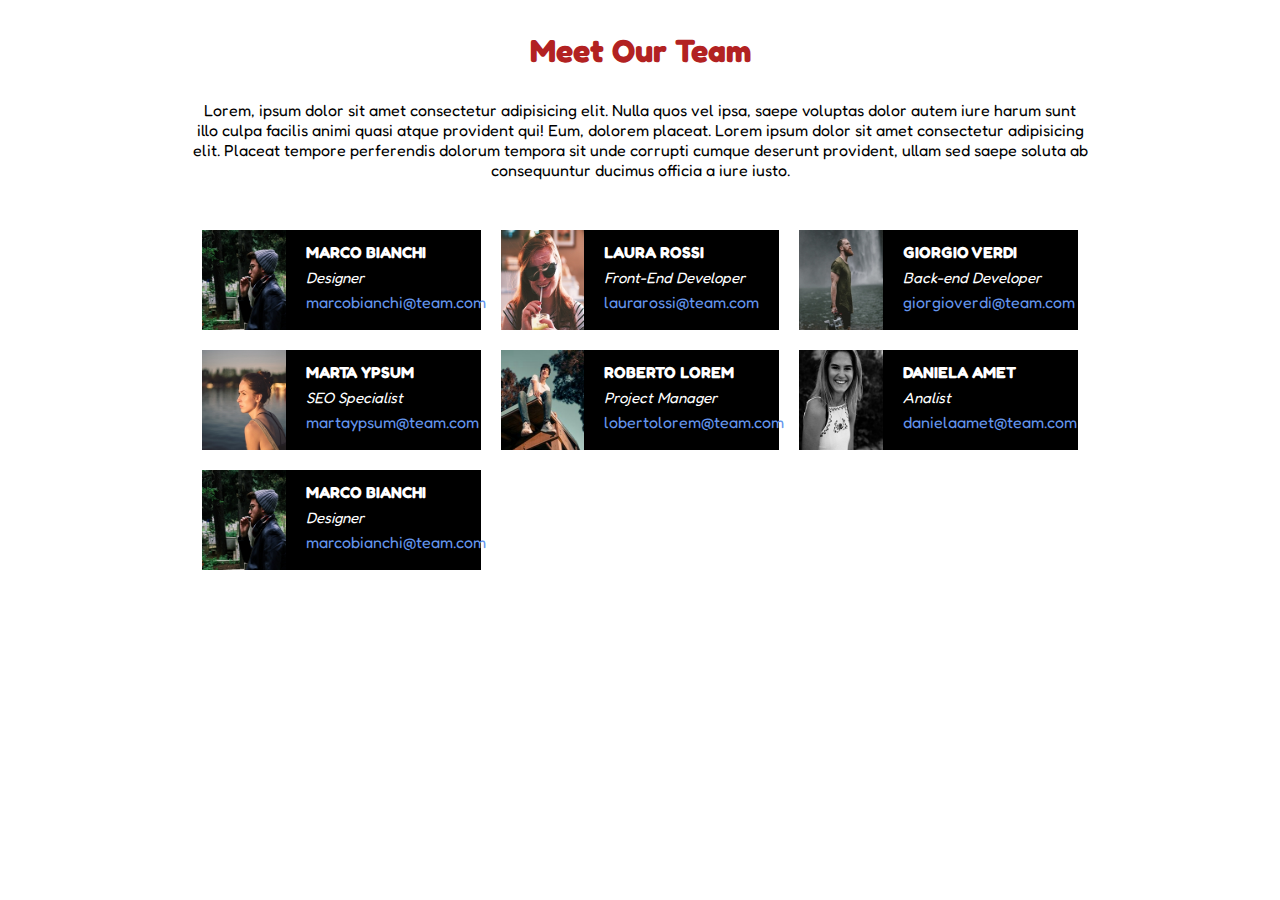
<file: index.html>
<!DOCTYPE html>
<html lang="en">
<head>
    <meta charset="UTF-8">
    <meta http-equiv="X-UA-Compatible" content="IE=edge">
    <meta name="viewport" content="width=device-width, initial-scale=1.0">
    <link rel="preconnect" href="https://fonts.googleapis.com">
    <link rel="preconnect" href="https://fonts.gstatic.com" crossorigin>
    <link href="https://fonts.googleapis.com/css2?family=Fredoka:wght@300;400;500;600;700&display=swap" rel="stylesheet">    <link rel="stylesheet" href="css/style.css">
    <title>Floating Cards</title>
</head>
<body>
    <header>
        <h1>Meet Our Team</h1>
    </header>
    <main>
        <div class="contenitore">
            <section>
                <!-- paragrafo -->
                <p>
                    Lorem, ipsum dolor sit amet consectetur adipisicing elit. Nulla quos vel ipsa, saepe voluptas dolor autem iure harum sunt illo culpa facilis animi quasi atque provident qui! Eum, dolorem placeat. Lorem ipsum dolor sit amet consectetur adipisicing elit. Placeat tempore perferendis dolorum tempora sit unde corrupti cumque deserunt provident, ullam sed saepe soluta ab consequuntur ducimus officia a iure iusto.
                </p>   
        </section>
        <section>        
            <!-- cards -->
            <div class="card">
              <div class="foto">
                <img src="img/male1.png" alt="">
              </div>
              <div class="testo">
                <h4>MARCO BIANCHI </h4>
                <SPAn class="ruolo"> Designer</SPAn>          
                <a href="www.gmail.com">marcobianchi@team.com</a> 
              </div>
              
            </div>
            <div class="card">
                <div class="foto">
                  <img src="img/female1.png" alt="">
                </div>
                <div class="testo">
                  <h4>LAURA ROSSI </h4>
                  <SPAn class="ruolo"> Front-End Developer</SPAn>          
                  <a href="www.gmail.com">laurarossi@team.com</a> 
                </div>                
              </div>
            <div class="card">
                <div class="foto">
                  <img src="img/male2.png" alt="">
                </div>
                <div class="testo">
                  <h4>GIORGIO VERDI </h4>
                  <SPAn class="ruolo"> Back-end Developer</SPAn>          
                  <a href="www.gmail.com">giorgioverdi@team.com</a> 
                </div>
                
            </div>
            <div class="card">
                <div class="foto">
                  <img src="img/female2.png" alt="">
                </div>
                <div class="testo">
                  <h4>MARTA YPSUM </h4>
                  <SPAn class="ruolo"> SEO Specialist</SPAn>          
                  <a href="www.gmail.com">martaypsum@team.com</a> 
                </div>
                
            </div>
            <div class="card">
                <div class="foto">
                  <img src="img/male3.png" alt="">
                </div>
                <div class="testo">
                  <h4>ROBERTO LOREM </h4>
                  <SPAn class="ruolo"> Project Manager</SPAn>          
                  <a href="www.gmail.com">lobertolorem@team.com</a> 
                </div>
                
            </div>
            <div class="card">
                <div class="foto">
                  <img src="img/female3.png" alt="">
                </div>
                <div class="testo">
                  <h4>DANIELA AMET </h4>
                  <SPAn class="ruolo"> Analist</SPAn>          
                  <a href="www.gmail.com">danielaamet@team.com</a> 
                </div>                
            </div>
            <div class="card">
                <div class="foto">
                  <img src="img/male1.png" alt="">
                </div>
                <div class="testo">
                  <h4>MARCO BIANCHI </h4>
                  <SPAn class="ruolo"> Designer</SPAn>          
                  <a href="www.gmail.com">marcobianchi@team.com</a> 
                </div>               
            </div>                
        </section>
    </div>
    </main>
</body>
</html>
</file>
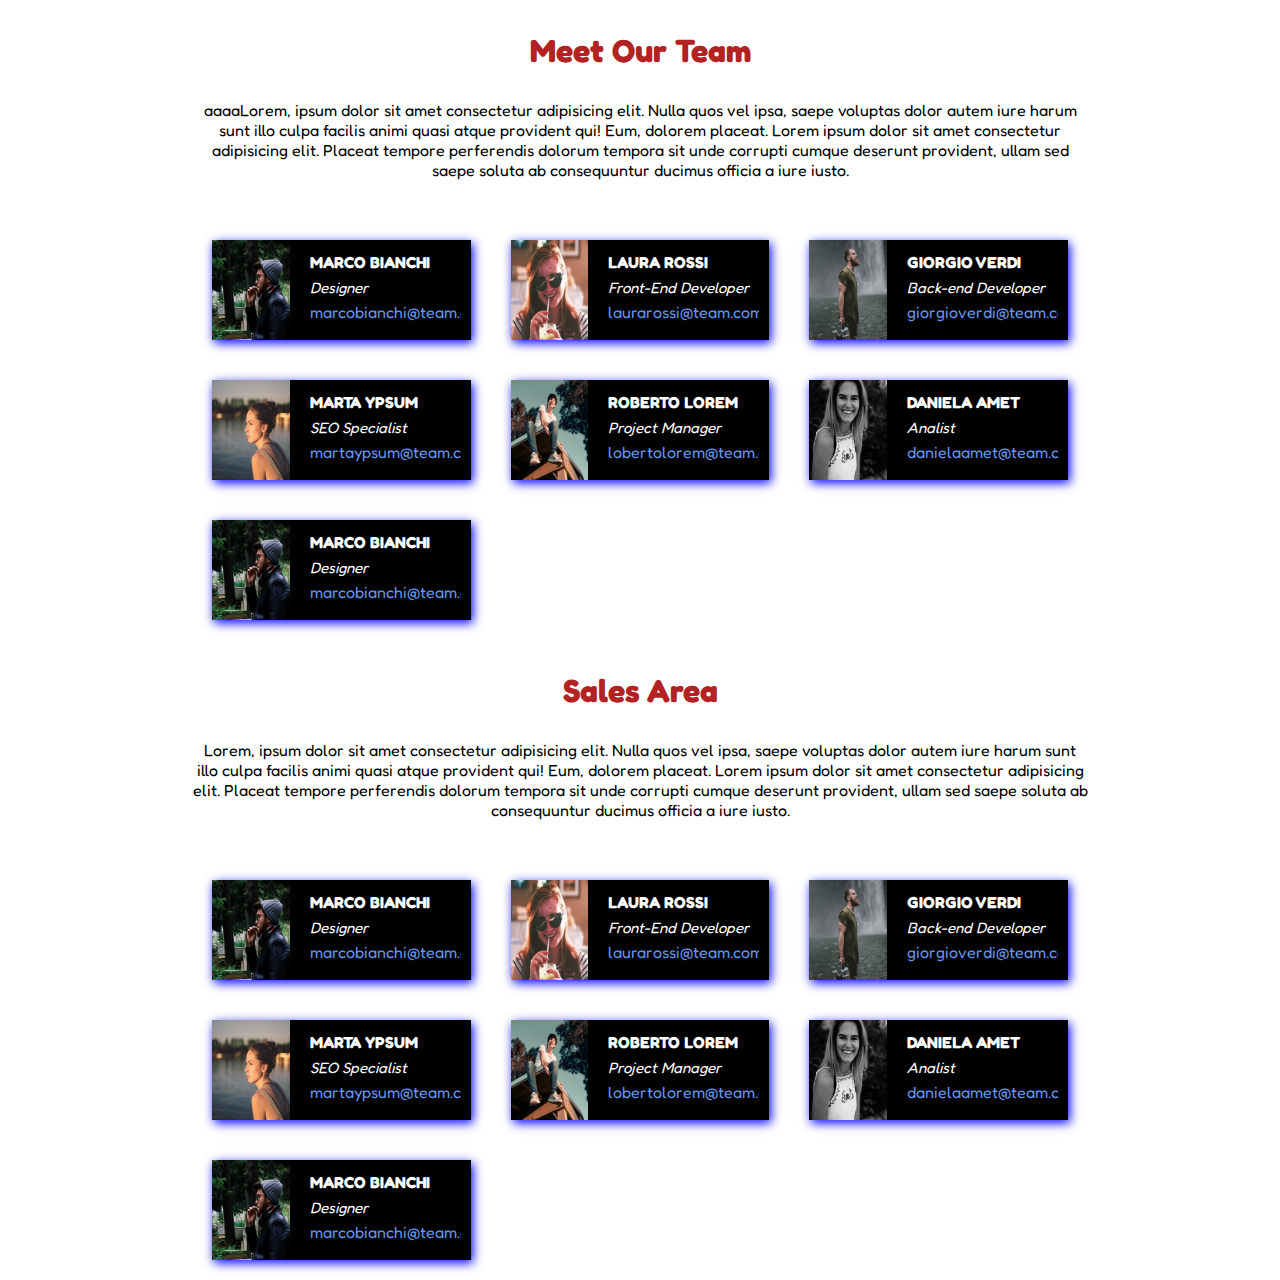
<file: bonus/index.html>
<!DOCTYPE html>
<html lang="en">
<head>
    <meta charset="UTF-8">
    <meta http-equiv="X-UA-Compatible" content="IE=edge">
    <meta name="viewport" content="width=device-width, initial-scale=1.0">
    <link rel="preconnect" href="https://fonts.googleapis.com">
    <link rel="preconnect" href="https://fonts.gstatic.com" crossorigin>
    <link href="https://fonts.googleapis.com/css2?family=Fredoka:wght@300;400;500;600;700&display=swap" rel="stylesheet">    <link rel="stylesheet" href="css/style.css">
    <title>Floating Cards</title>
</head>
<body>
    <header>
        <h1>Meet Our Team</h1>
    </header>
    <main>
        <div class="contenitore">
            <section>
                <!-- paragrafo -->
                <p>
                    aaaaLorem, ipsum dolor sit amet consectetur adipisicing elit. Nulla quos vel ipsa, saepe voluptas dolor autem iure harum sunt illo culpa facilis animi quasi atque provident qui! Eum, dolorem placeat. Lorem ipsum dolor sit amet consectetur adipisicing elit. Placeat tempore perferendis dolorum tempora sit unde corrupti cumque deserunt provident, ullam sed saepe soluta ab consequuntur ducimus officia a iure iusto.
                </p>   
        </section>
        <section>        
            <!-- cards -->
            <div class="card">
              <div class="foto">
                <img src="img/male1.png" alt="">
              </div>
              <div class="testo">
                <h4>MARCO BIANCHI </h4>
                <SPAn class="ruolo"> Designer</SPAn>          
                <a href="www.gmail.com">marcobianchi@team.com</a> 
              </div>
              
            </div>
            <div class="card">
                <div class="foto">
                  <img src="img/female1.png" alt="">
                </div>
                <div class="testo">
                  <h4>LAURA ROSSI </h4>
                  <SPAn class="ruolo"> Front-End Developer</SPAn>          
                  <a href="www.gmail.com">laurarossi@team.com</a> 
                </div>                
              </div>
            <div class="card">
                <div class="foto">
                  <img src="img/male2.png" alt="">
                </div>
                <div class="testo">
                  <h4>GIORGIO VERDI </h4>
                  <SPAn class="ruolo"> Back-end Developer</SPAn>          
                  <a href="www.gmail.com">giorgioverdi@team.com</a> 
                </div>
                
            </div>
            <div class="card">
                <div class="foto">
                  <img src="img/female2.png" alt="">
                </div>
                <div class="testo">
                  <h4>MARTA YPSUM </h4>
                  <SPAn class="ruolo"> SEO Specialist</SPAn>          
                  <a href="www.gmail.com">martaypsum@team.com</a> 
                </div>
                
            </div>
            <div class="card">
                <div class="foto">
                  <img src="img/male3.png" alt="">
                </div>
                <div class="testo">
                  <h4>ROBERTO LOREM </h4>
                  <SPAn class="ruolo"> Project Manager</SPAn>          
                  <a href="www.gmail.com">lobertolorem@team.com</a> 
                </div>
                
            </div>
            <div class="card">
                <div class="foto">
                  <img src="img/female3.png" alt="">
                </div>
                <div class="testo">
                  <h4>DANIELA AMET </h4>
                  <SPAn class="ruolo"> Analist</SPAn>          
                  <a href="www.gmail.com">danielaamet@team.com</a> 
                </div>                
            </div>
            <div class="card">
                <div class="foto">
                  <img src="img/male1.png" alt="">
                </div>
                <div class="testo">
                  <h4>MARCO BIANCHI </h4>
                  <SPAn class="ruolo"> Designer</SPAn>          
                  <a href="www.gmail.com">marcobianchi@team.com</a> 
                </div>               
            </div>                
        </section>
    </div>

    <!-- secondo team -->
    <header>
      <h1> Sales Area</h1>
    </header>
    <div class="contenitore">
      <section>
          <!-- paragrafo -->
          <p>
              Lorem, ipsum dolor sit amet consectetur adipisicing elit. Nulla quos vel ipsa, saepe voluptas dolor autem iure harum sunt illo culpa facilis animi quasi atque provident qui! Eum, dolorem placeat. Lorem ipsum dolor sit amet consectetur adipisicing elit. Placeat tempore perferendis dolorum tempora sit unde corrupti cumque deserunt provident, ullam sed saepe soluta ab consequuntur ducimus officia a iure iusto.
          </p>   
  </section>
  <section>        
      <!-- cards -->
      <div class="card">
        <div class="foto">
          <img src="img/male1.png" alt="">
        </div>
        <div class="testo">
          <h4>MARCO BIANCHI </h4>
          <SPAn class="ruolo"> Designer</SPAn>          
          <a href="www.gmail.com">marcobianchi@team.com</a> 
        </div>
        
      </div>
      <div class="card">
          <div class="foto">
            <img src="img/female1.png" alt="">
          </div>
          <div class="testo">
            <h4>LAURA ROSSI </h4>
            <SPAn class="ruolo"> Front-End Developer</SPAn>          
            <a href="www.gmail.com">laurarossi@team.com</a> 
          </div>                
        </div>
      <div class="card">
          <div class="foto">
            <img src="img/male2.png" alt="">
          </div>
          <div class="testo">
            <h4>GIORGIO VERDI </h4>
            <SPAn class="ruolo"> Back-end Developer</SPAn>          
            <a href="www.gmail.com">giorgioverdi@team.com</a> 
          </div>
          
      </div>
      <div class="card">
          <div class="foto">
            <img src="img/female2.png" alt="">
          </div>
          <div class="testo">
            <h4>MARTA YPSUM </h4>
            <SPAn class="ruolo"> SEO Specialist</SPAn>          
            <a href="www.gmail.com">martaypsum@team.com</a> 
          </div>
          
      </div>
      <div class="card">
          <div class="foto">
            <img src="img/male3.png" alt="">
          </div>
          <div class="testo">
            <h4>ROBERTO LOREM </h4>
            <SPAn class="ruolo"> Project Manager</SPAn>          
            <a href="www.gmail.com">lobertolorem@team.com</a> 
          </div>
          
      </div>
      <div class="card">
          <div class="foto">
            <img src="img/female3.png" alt="">
          </div>
          <div class="testo">
            <h4>DANIELA AMET </h4>
            <SPAn class="ruolo"> Analist</SPAn>          
            <a href="www.gmail.com">danielaamet@team.com</a> 
          </div>                
      </div>
      <div class="card">
          <div class="foto">
            <img src="img/male1.png" alt="">
          </div>
          <div class="testo">
            <h4>MARCO BIANCHI </h4>
            <SPAn class="ruolo"> Designer</SPAn>          
            <a href="www.gmail.com">marcobianchi@team.com</a> 
          </div>               
      </div>                
  </section>
</div>
    </main>
</body>
</html>
</file>
<file: css/style.css>
*{
    margin: 0;
    padding: 0;
    box-sizing: border-box;
    font-family: 'Fredoka', sans-serif;
}
header{
    height: 100px;
    position: relative;
}
header>h1{
    position: absolute;
    color: firebrick;
    top:50%;
    left: 50%;
    transform: translate(-50%,-50%);
}

.contenitore{
    margin-left: auto;
    margin-right: auto;
    width: 70%;
}
.contenitore p{
    text-align: center;
    margin-bottom: 40px;
}
.card{
    width: calc(100% / 3 - 20px);
    float: left;
    margin-bottom:20px;
    margin: 10px;
    background: black;
}
.foto{
    width: 30%;
    height: 100px;
    float: left;
}
.foto>img {
    width: 100%;
    height: 100px;
}
.testo{
    width: calc(70% - 20px);
    height: 100px;
    float: left;
    color: white;
    padding: 10px;
    margin-left: 10px;
    line-height: 25px
}
.ruolo{
    font-style: italic;
    font-size: 15px;
}
.testo>a{
    text-decoration: none;
    color: cornflowerblue;
}
</file>
<file: bonus/css/style.css>
*{
    margin: 0;
    padding: 0;
    box-sizing: border-box;
    font-family: 'Fredoka', sans-serif;
}
header{
    height: 100px;
    position: relative;
}
header>h1{
    position: absolute;
    color: firebrick;
    top:50%;
    left: 50%;
    transform: translate(-50%,-50%);
}

.contenitore{
    margin-left: auto;
    margin-right: auto;
    width: 70%;
}
.contenitore p{
    text-align: center;
    margin-bottom: 40px;
}
.card{
    width: calc(100% / 3 - 40px);
    height: 100px;
    float: left;
    margin: 20px;
    background: black;
    box-shadow: 2px 3px 10px blue;
    }

.foto{
    width: 30%;
    height: 100px;
    float: left;
}
.foto>img {
    width: 100%;
    height: 100px;
}
.testo{
    width: calc(70% - 20px);
    height: 100px;
    float: left;
    color: white;
    padding: 10px;
    margin-left: 10px;
    line-height: 25px;
    overflow: hidden;
}
.ruolo{
    font-style: italic;
    font-size: 15px;
}
.testo>a{
    text-decoration: none;
    color: cornflowerblue;
}
.contenitore::after{
    clear: both;
    display: table;
    content: "";
}
</file>
